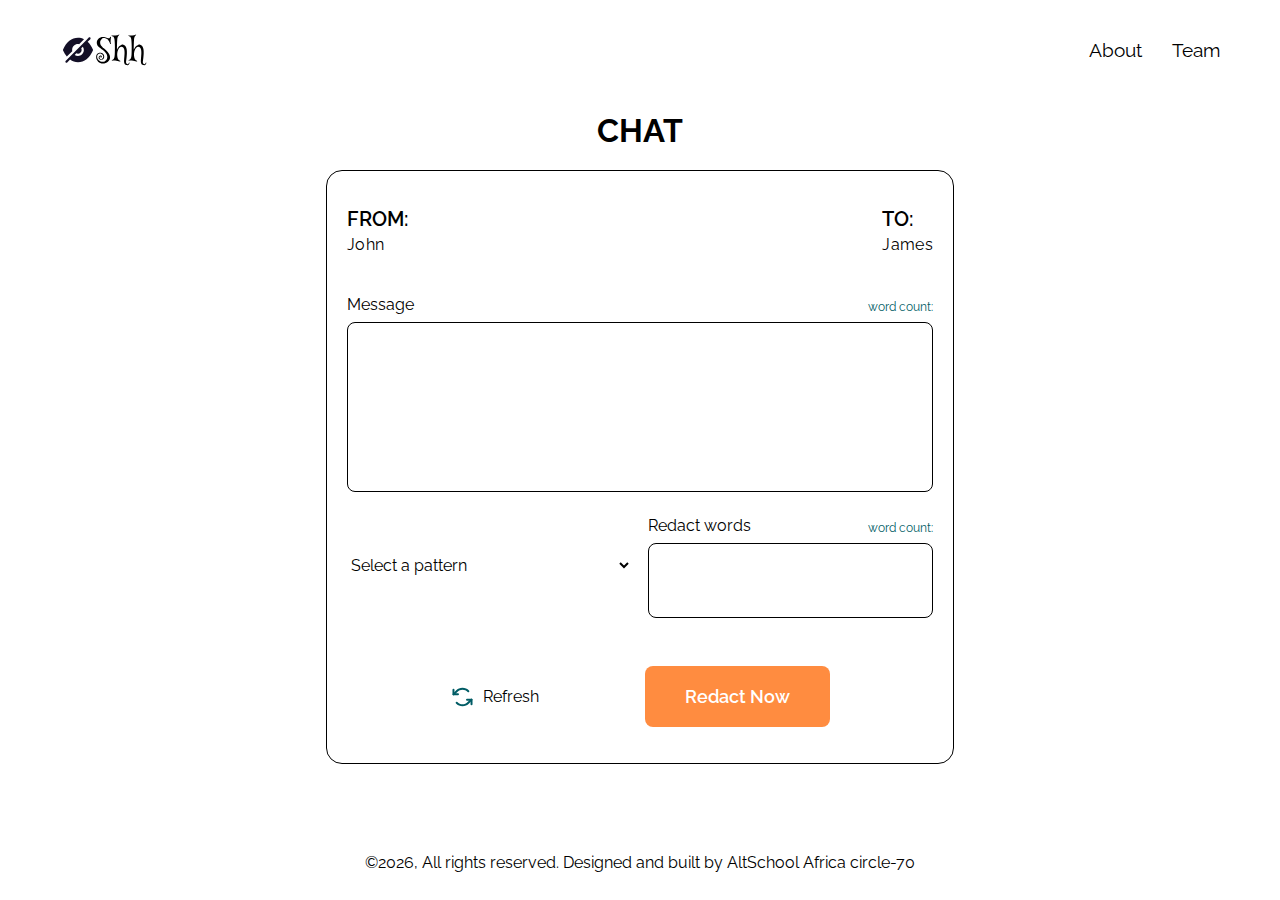
<file: index.html>
<!DOCTYPE html>
<html lang="en">
  <head>
    <meta charset="UTF-8" />
    <meta http-equiv="X-UA-Compatible" content="IE=edge" />
    <meta name="viewport" content="width=device-width, initial-scale=1.0" />
    <link rel="stylesheet" href="style.css" />
    <title>Redact App</title>
  </head>

  <body>
    <div class="section1-container">
      <!-- Paul's code -->
      <!-- LOGO SECTION -->
      <section class="header grid">
        <div class="logo">
          <img src="img/Hide.svg" alt="" />
          <img src="img/logo.svg" alt="" />
        </div>
        <div class="hamburger">
          <div class="line1"></div>
          <div class="line3"></div>
        </div>
        <ul class="nav-list">
          <li class="nav__items main-nav">
            <a href="" class="nav__link">About</a>
          </li>
          <li class="nav__items">
            <a href="team.html" class="nav__link">Team</a>
          </li>
        </ul>
      </section>

      <main class="main">
        <h2 class="section1-header">CHAT</h2>
        <section class="desktop-wrapper">
          <div class="section1-fromto">
            <div class="person1">
              <h5>FROM:</h5>
              <p class="name">John</p>
            </div>
            <div class="person2">
              <h5>TO:</h5>
              <p class="name">James</p>
            </div>
          </div>
          <!--desmond's code  -->
          <section class="input-section">
            <div class="section2-holder">
              <div class="section2-msglabels">
                <label for="message">Message</label>
                <p>word count: <span id="word-count"> 0 </span></p>
              </div>
              <textarea
                name="message"
                id="message"
                class="section2-msgtxt"
                rows="8"
              ></textarea>
            </div>
            <!-- blessing's code -->
            <div class="cols">
              <div class="section2-selectptrn">
                <select name="select a pattern" id="patterns">
                  <option value="none">Select a pattern</option>
                  <option value="??????">Question mark: ????</option>
                  <option value="******">Asterik: ****</option>
                  <option value="++++++">Plus: ++++</option>
                  <option value="$$$$$$">Dollar: $$$$</option>
                  <option value="🤬🤬🤬🤬🤬🤬">Symbol Face: 🤬🤬🤬🤬</option>
                  <option value="💩💩💩💩💩💩">Pile of Poo: 💩💩💩💩</option>
                  <option value="🤡🤡🤡🤡🤡🤡">Pile of Poo: 🤡🤡🤡🤡</option>
                </select>
                <p id="pattern-error"></p>
              </div>
              <div class="section3-holder">
                <div class="section2-msglabels">
                  <label for="redact-words" class="msg">Redact words</label>
                  <p>word count: <span id="redact-count"> 0 </span></p>
                </div>
                <textarea
                  name="redacted-words"
                  id="redacted-words"
                  rows="3"
                ></textarea>
              </div>
            </div>
          </section>
          <!-- <button class="refresh">Refresh</button> -->
          <section class="actions">
            <p class="refresh" id="refresh">
              <img src="./img/ArrowsCounterClockwise.svg" alt="" />
              <span>Refresh</span>
            </p>
            <button id="redactnow-btn" class="redactnow-btn">Redact Now</button>
          </section>
        </section>
      </main>
    </div>
    <footer class="footer">
      <p class="copyright">
        &copy;<span id="year">2020</span>, All rights reserved. Designed and
        built by AltSchool Africa circle-70
      </p>
    </footer>
    <script src="./hamburger.js"></script>
    <script src="./app.js"></script>
  </body>
</html>
</file>
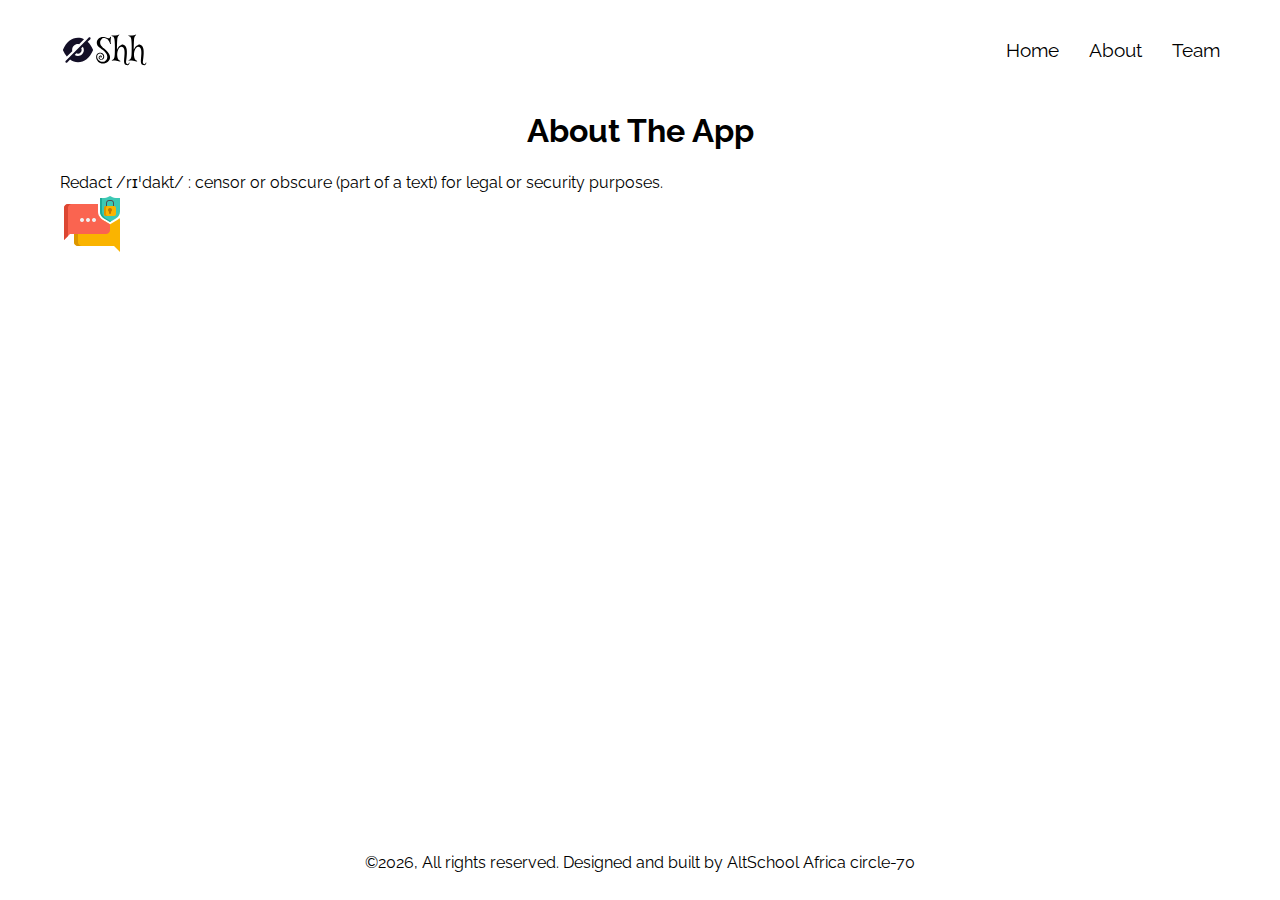
<file: about.html>
<!DOCTYPE html>
<html lang="en">
  <head>
    <meta charset="UTF-8" />
    <meta http-equiv="X-UA-Compatible" content="IE=edge" />
    <meta name="viewport" content="width=device-width, initial-scale=1.0" />
    <title>About|Redact App</title>
    <link rel="stylesheet" href="./style.css" />
  </head>
  <body>
    <div class="wrapper">
      <section class="header grid">
        <div class="logo">
          <img src="img/Hide.svg" alt="" />
          <img src="img/logo.svg" alt="" />
        </div>
        <div class="hamburger">
          <div class="line1"></div>
          <div class="line3"></div>
        </div>
        <ul class="nav-list">
          <li class="nav__items main-nav">
            <a href="index.html" class="nav__link">Home</a>
          </li>
          <li class="nav__items">
            <a href="about.html" class="nav__link active">About</a>
          </li>
          <li class="nav__items">
            <a href="team.html" class="nav__link">Team</a>
          </li>
        </ul>
      </section>
      <section class="main-info">
        <h1 class="head">About The App</h1>

        <section class="content about-content">
          <div class="project__info">
            <p>
              <span class="high">Redact</span>
              <span class="italic">/rɪˈdakt/</span> : censor or obscure (part of
              a text) for legal or security purposes.
            </p>
          </div>
          <div class="project__illustration">
            <img src="./random-image/icons8-encrypted-data-64.png" alt="" />
          </div>
        </section>
      </section>
    </div>
    <footer class="footer">
      <p class="copyright">
        &copy;<span id="year">2020</span>, All rights reserved. Designed and
        built by AltSchool Africa circle-70
      </p>
    </footer>
    <script src="./hamburger.js"></script>
  </body>
</html>
</file>
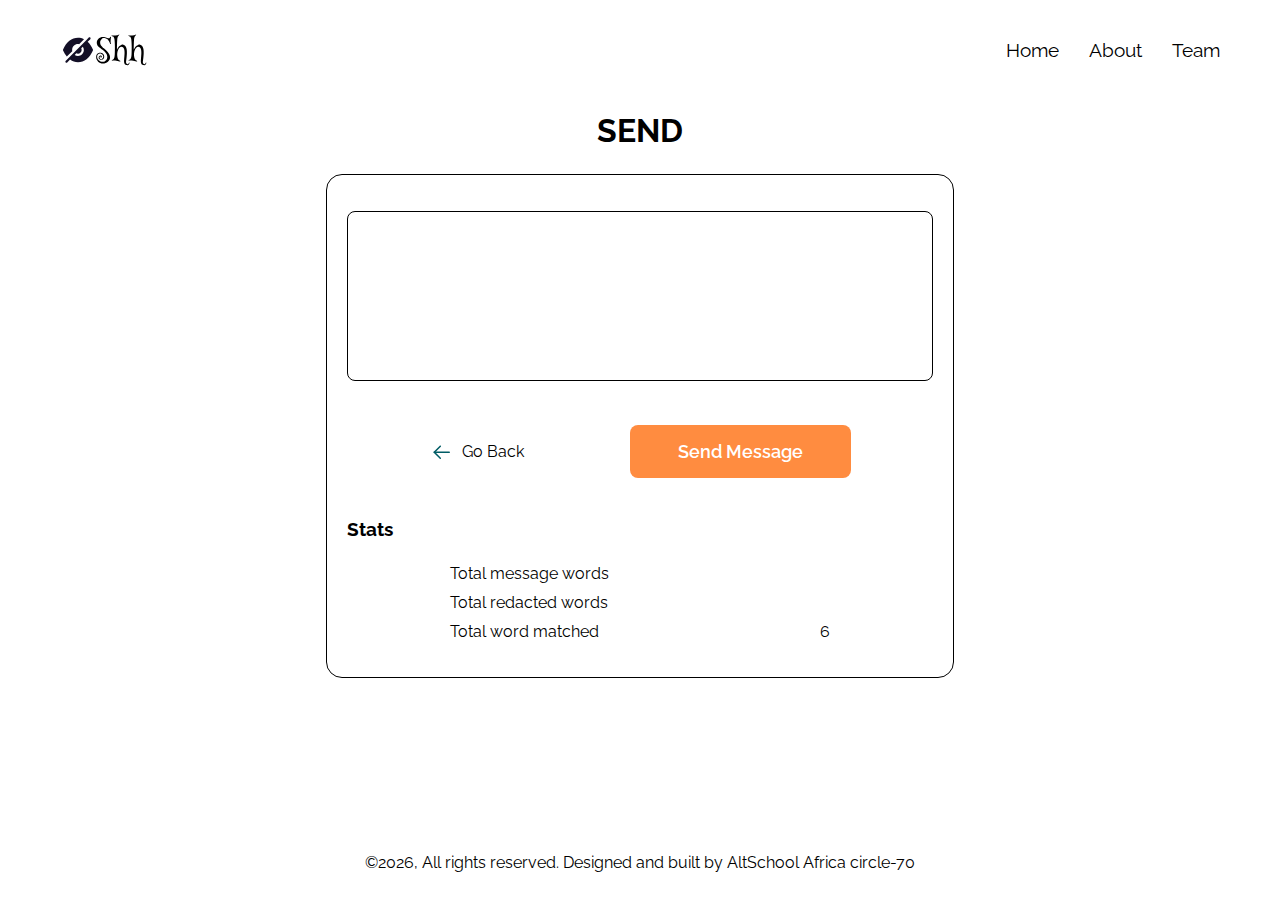
<file: resultpage.html>
<!DOCTYPE html>
<html lang="en">
  <head>
    <meta charset="UTF-8" />
    <meta http-equiv="X-UA-Compatible" content="IE=edge" />
    <meta name="viewport" content="width=device-width, initial-scale=1.0" />
    <title>Document</title>
    <link rel="stylesheet" href="./style.css" />
  </head>
  <body>
    <!-- DavidEBUN's contribution -->
    <div class="section2-container">
      <section class="header grid">
        <div class="logo">
          <img src="img/Hide.svg" alt="" />
          <img src="img/logo.svg" alt="" />
        </div>
        <div class="hamburger">
          <div class="line1"></div>
          <div class="line3"></div>
        </div>
        <ul class="nav-list">
          <li class="nav__items main-nav">
            <a href="index.html" class="nav__link">Home</a>
          </li>
          <li class="nav__items"><a href="" class="nav__link">About</a></li>
          <li class="nav__items"><a href="" class="nav__link">Team</a></li>
        </ul>
      </section>

      <main class="main">
        <h2 class="section1-header my-2">SEND</h2>
        <section class="desktop-wrapper">
          <textarea id="redacted-result" rows="8"></textarea>
          <section class="action2">
            <p class="back" id="sendback-btn">
              <img src="./img/Arrow - Left.svg" alt="" />
              <span>Go Back</span>
            </p>
            <button id="send-btn" class="redactnow-btn send-btn">
              Send Message
            </button>
          </section>
          <div>
            <h3 class="stat-head">Stats</h3>
            <section class="stat-container">
              <div class="stat-word">
                <p>Total message words</p>
                <p id="messageWordNumber">25</p>
              </div>
              <div class="stat-word">
                <p>Total redacted words</p>
                <p id="redactedWordNumber">6</p>
              </div>
              <div class="stat-word">
                <p>Total word matched</p>
                <p id="matchword">6</p>
              </div>
            </section>
          </div>
        </section>
      </main>
      <!-- ENDS HERE -->
    </div>
    <div id="sendContainer" class="sendContainer">
      <div class="popup">
        <img src="img/done.svg" alt="tick-box" />
        <h2>Message Sent!</h2>
      </div>
    </div>
    <footer class="footer">
      <p class="copyright">
        &copy;<span id="year">2020</span>, All rights reserved. Designed and
        built by AltSchool Africa circle-70
      </p>
    </footer>
    <!-- <script>
      const redactedResult = document.getElementById("redacted-result");
      redactedResult.value = "Hello word";
    </script> -->
    <script src="./hamburger.js"></script>
    <script src="./resultpage.js"></script>
  </body>
</html>
</file>
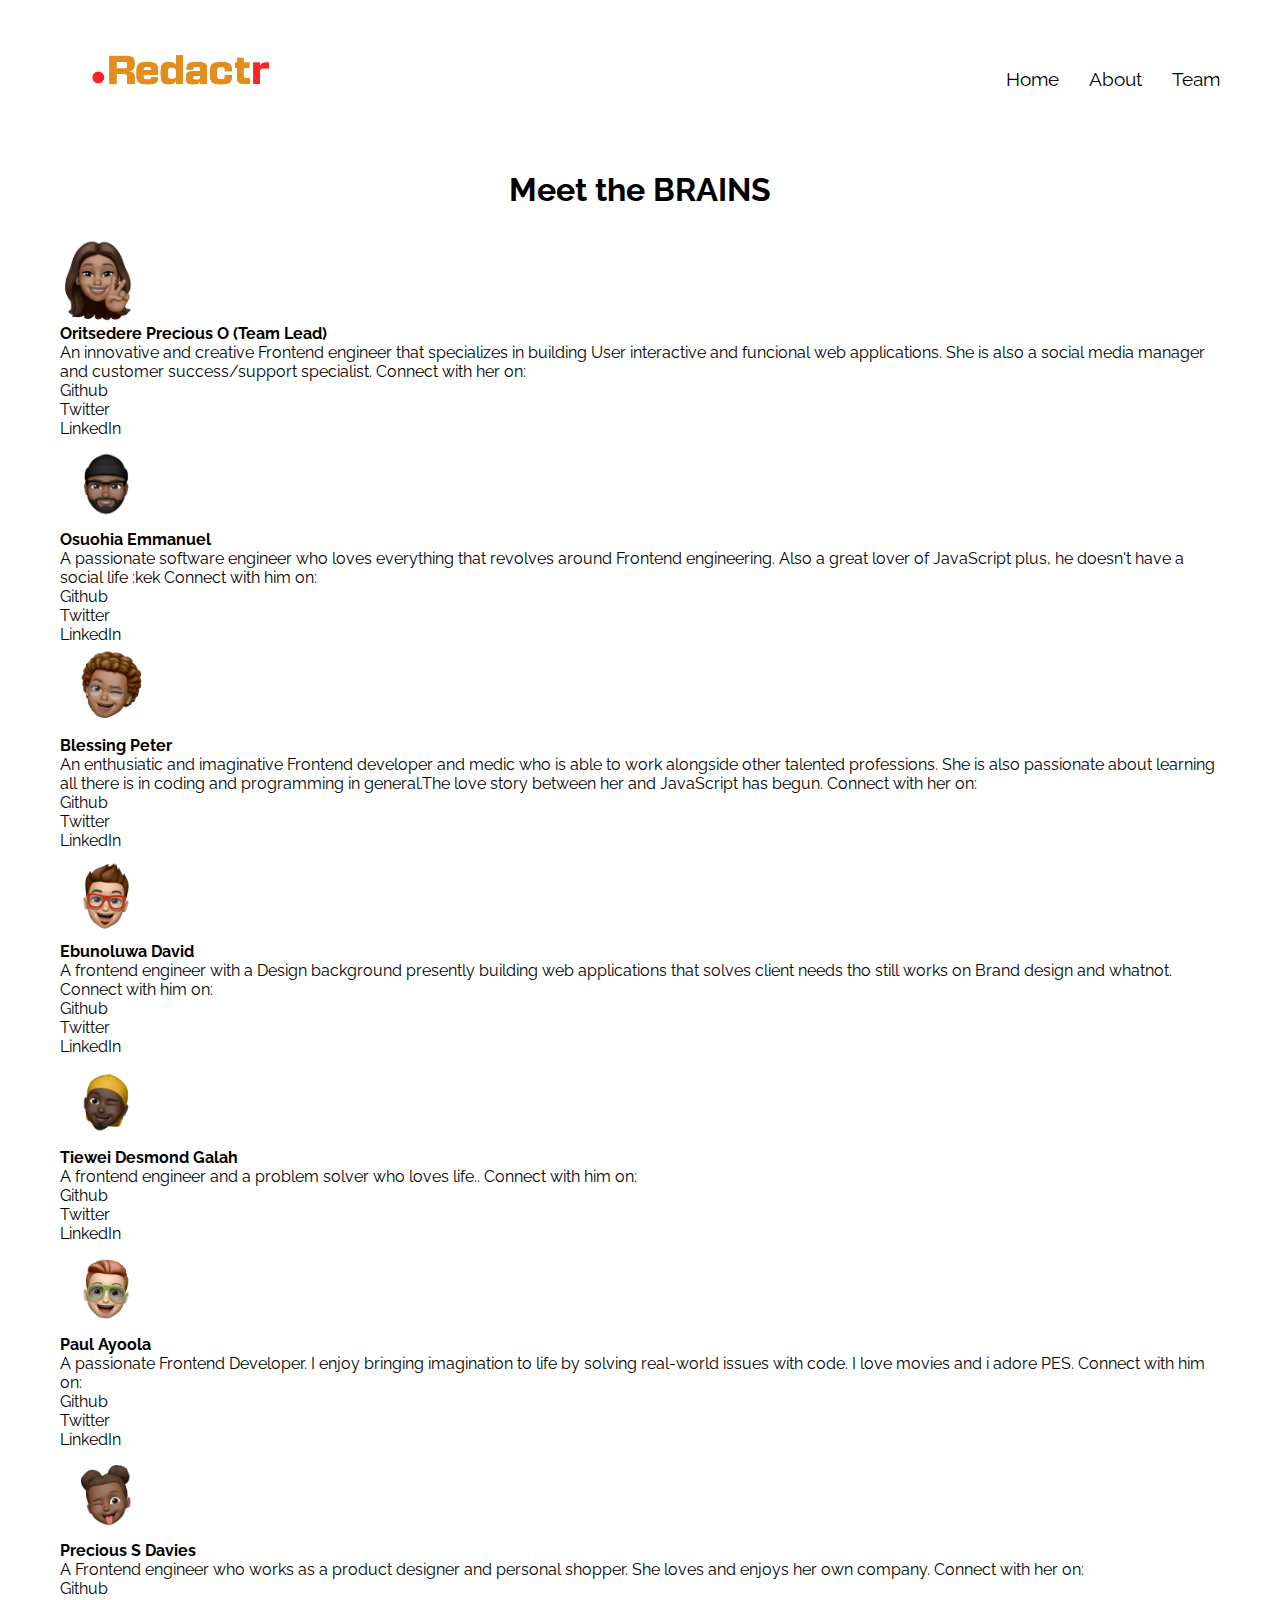
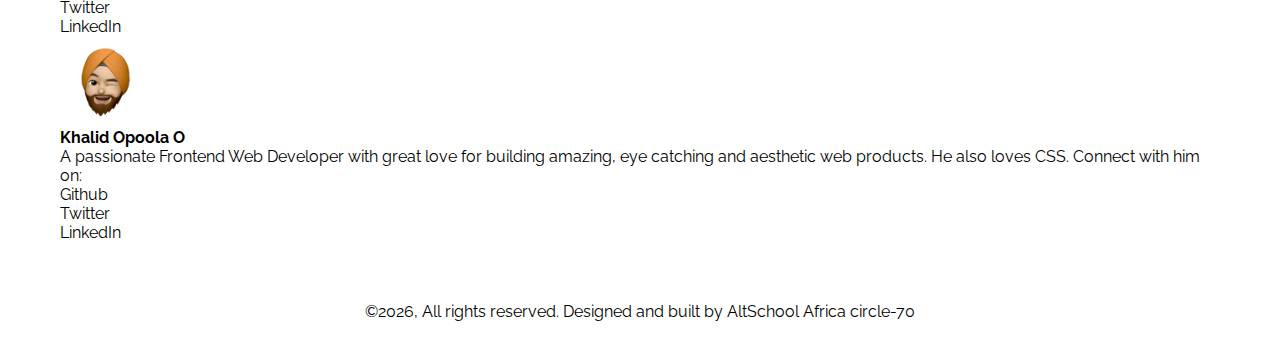
<file: team.html>
<!DOCTYPE html>
<html lang="en">
  <head>
    <meta charset="UTF-8" />
    <meta http-equiv="X-UA-Compatible" content="IE=edge" />
    <meta name="viewport" content="width=device-width, initial-scale=1.0" />
    <title>Meet The Team|Readact App</title>
    <link rel="stylesheet" href="./style.css" />
  </head>
  <body class="teams-page">
    <div class="wrapper">
      <section class="header grid">
        <div class="logo">
          <img src="./random-image/Artboard 1@4x.png" alt="" />

        </div>
        <div class="hamburger">
          <div class="line1"></div>
          <div class="line3"></div>
        </div>
        <ul class="nav-list">
          <li class="nav__items main-nav">
            <a href="index.html" class="nav__link">Home</a>
          </li>
          <li class="nav__items"><a href="about.html" class="nav__link">About</a></li>
          <li class="nav__items"><a href="team.html" class="nav__link active">Team</a></li>
        </ul>
      </section>
      <section class="main-info">
        <h1 class="head">Meet the <span class="header-accent">BRAINS</span></h1>

        <section class="content">
          <ul class="team-list">
            <li class="team__member team__member1">
              <div class="image">
                <img src="./random-image/Memoji.png" alt="" />
              </div>
              <div class="short-words">
                <div class="member__info">
                  <h4 class="team__member-name">
                    Oritsedere Precious O
                    <span class="special_accent">(Team Lead)</span>
                  </h4>
                  <p class="desc">
                    An innovative and creative Frontend engineer that
                    specializes in building User interactive and funcional web
                    applications. She is also a social media manager and
                    customer success/support specialist. Connect with her on:
                  </p>
                </div>
                <ul class="socials">
                      <li class="social github">
                        <a href="https://github.com/PreciousOritsedere">Github</a>
                    </li>
                  </a>
                  <li class="social twitter">
                    <a href="https://twitter.com/pwesh_os">Twitter</a>
                </li>
                  <li class="social linkedin">
                    <a href=" https://www.linkedin.com/in/precious-oritsedere-9ab1841b7">LinkedIn</a>
                </li>
                </ul>
              </div>
            </li>
            <li class="team__member team__member2">
              <div class="image">
                <img src="./random-image/Memoji-18.png" alt="" />
              </div>
              <div class="short-words">
                <div class="member__info">
                  <h4 class="team__member-name">Osuohia Emmanuel</h4>
                  <p class="desc">
                    A passionate software engineer who loves everything that
                    revolves around Frontend engineering. Also a great lover of
                    JavaScript plus, he doesn't have a social life :kek Connect
                    with him on:
                  </p>
                </div>
                <ul class="socials">
                  <li class="social github">
                    <a href="https://www.github.com/josephe44">Github</a>
                  </li>
                  <li class="social twitter">
                    <a href="https://www.twitter.com/Eworld_Tech">Twitter</a>
                  </li>
                  <li class="social linkedin">
                    <a href="https://www.linkedin.com/in/osuohia-emmanuel">LinkedIn</a>
                  </li>
                </ul>
              </div>
            </li>
            <li class="team__member team__member3">
              <div class="image">
                <img src="./random-image/Image.png" alt="" />
              </div>
              <div class="short-words">
                <div class="member__info">
                  <h4 class="team__member-name">Blessing Peter</h4>
                  <p class="desc">
                    An enthusiatic and imaginative Frontend developer and medic
                    who is able to work alongside other talented professions.
                    She is also passionate about learning all there is in coding
                    and programming in general.The love story between her and JavaScript has begun. Connect with her on:
                  </p>
                </div>
                <ul class="socials">
                  <li class="social github">
                    <a href="https://github.com/ble-syn">Github</a>
                  </li>
                  <li class="social twitter">
                    <a href="https://www.twitter.com/ble_syn_">Twitter</a>
                  </li>
                  <li class="social linkedin">
                    <a href="https://www.linkedin.com/in/blessing-peter-3a48931a9">LinkedIn</a>
                  </li>
                </ul>
              </div>
            </li>
            <li class="team__member team__member4">
              <div class="image">
                <img src="./random-image/Avatar-12.png" alt="" />
              </div>
              <div class="short-words">
                <div class="member__info">
                  <h4 class="team__member-name">Ebunoluwa David</h4>
                  <p class="desc">
                    A frontend engineer with a Design background presently
                    building web applications that solves client needs tho still
                    works on Brand design and whatnot. Connect with him on:
                  </p>
                </div>
                <ul class="socials">
                  <li class="social github">
                    <a href="https://github.com/DAVIDEbun">Github</a>
                  </li>
                  <li class="social twitter">
                    <a href="https://twitter.com/Seedage_gfx">Twitter</a>
                  </li>
                  <li class="social linkedin">
                    <a href="www.linkedin.com/in/ebunseedage">LinkedIn</a>
                  </li>
                </ul>
              </div>
            </li>
            <li class="team__member team__member5">
              <div class="image">
                <img src="./random-image/Avatar-33.png" alt="" />
              </div>
              <div class="short-words">
                <div class="member__info">
                  <h4 class="team__member-name">Tiewei Desmond Galah</h4>
                  <p class="desc">
                    A frontend engineer and a problem solver who loves life..
                    Connect with him on:
                  </p>
                </div>
                <ul class="socials">
                  <li class="social github">
                    <a href="https://github.com/descodd">Github</a>
                </li>
                  <li class="social twitter">
                    <a href="https://twitter.com/iam_blaqshaq.">Twitter</a>
                  </li>
                  <li class="social linkedin">
                    <a href="https://www.linkedin.com/in/galah-desmond-tiewei-99a042249">LinkedIn</a>
                  </li>
                </ul>
              </div>
            </li>
            <li class="team__member team__member6">
              <div class="image">
                <img src="./random-image/Avatar-10.png" alt="" />
              </div>
              <div class="short-words">
                <div class="member__info">
                  <h4 class="team__member-name">Paul Ayoola</h4>
                  <p class="desc">
                    A passionate Frontend Developer. I enjoy bringing imagination to life by solving real-world issues with code. I love movies and i adore PES. Connect with him on:
                  </p>
                </div>
                <ul class="socials">
                  <li class="social github">
                    <a href="https://github.com/Ayopal">Github</a>
                  </li>
                  <li class="social twitter">
                    <a href="https://twitter.com/ayopau">Twitter</a>
                  </li>
                  <li class="social linkedin">
                    <a href="https://www.linkedin.com/in/paul-ayoola-7129a714b">LinkedIn</a>
                </li>
                </ul>
              </div>
            </li>
            <li class="team__member team__member7">
              <div class="image">
                <img src="./random-image/Avatar-22.png" alt="" />
              </div>
              <div class="short-words">
                <div class="member__info">
                  <h4 class="team__member-name">Precious S Davies</h4>
                  <p class="desc">
                    A Frontend engineer who works as a product designer and personal shopper. She loves and enjoys her own company. Connect with her on:
                  </p>
                </div>
                <ul class="socials">
                  <li class="social github">
                    <a href="https://github.com/Preshique">Github</a>
                  </li>
                  <li class="social twitter">
                    <a href="https://www.twitter.com/pre-davies">Twitter</a>
                  </li>
                  <li class="social linkedin">
                    <a href="https://www.linkedin.com/in/precious-davies-2943231a8">LinkedIn</a>
                  </li>
                </ul>
              </div>
            </li>
            <li class="team__member team__member8">
              <div class="image">
                <img src="./random-image/Avatar-17.png" alt="" />
              </div>
              <div class="short-words">
                <div class="member__info">
                  <h4 class="team__member-name">Khalid Opoola O</h4>
                  <p class="desc">
                    A passionate Frontend Web Developer with great love for
                    building amazing, eye catching and aesthetic web products.
                    He also loves CSS. Connect with him on:
                  </p>
                </div>
                <ul class="socials">
                  <li class="social github">
                    <a href="https://github.com/Shile01">Github</a>
                  </li>
                  <li class="social twitter">
                    <a href="https://twitter.com/shiley__">Twitter</a>
                </li>
                  <li class="social linkedin">
                    <a href="https://www.linkedin.com/in/khalid-opoola-3668511ba/">LinkedIn</a>
                </li>
                </ul>
              </div>
            </li>
          </ul>
        </section>
      </section>
    </div>
    <footer class="footer">
        <p class="copyright">
            &copy;<span id="year">2020</span>, All rights reserved. Designed and
            built by AltSchool Africa circle-70
        </p>
    </footer>
    <script src="./hamburger.js"></script>
  </body>
</html>
</file>
<file: style.css>
/* Global */
/* @import url("https://fonts.googleapis.com/css2?family=Barlow+Semi+Condensed:wght@500;600&family=Quicksand:wght@400;500;600;700&display=swap"); */
@import url('https://fonts.googleapis.com/css2?family=Raleway:ital,wght@0,400;0,500;0,600;1,700&display=swap');

:root {
  --b-color: #000000;
  --w-color: #ffffff;
}

html {
  scroll-behavior: smooth;
  height: 100%;
}

*, *::before, *::after {
  margin: 0;
  padding: 0;
  box-sizing: border-box;
}

.grid {
  display: grid;
  grid-template-columns: repeat(8, 1fr);
  gap: 20px;
}

ul, a {
  list-style: none;
  text-decoration: none;
  color: currentColor;
}

.footer {
  text-align: center;
  margin-top: auto;
  padding: 0 20px;
  padding-bottom: 28px;
}

img {
  max-width: 100%;
  display: block;
}

body {
  background: var(--w-color);
  /* height: 100vh; */
  font-family: 'Raleway', sans-serif;
  display: flex;
  flex-direction: column;
  gap: 48px;
  min-height: 100%;
  overflow-y: hidden;
}

input,
select,
textarea {
  border: 1px solid black;
  border-radius: 8px;
  width: 100%;
  padding: 8px 16px;
  font-family: inherit;
  font-size: 16px;
  background: none;
  resize: none;
}

input:focus,
select:focus,
textarea:focus {
  outline-color: #005c65;
}

select {
  border: none;
  padding-left: 0;
  padding-right: 0;
}

.logo,.main, .nav-list {
  padding: 0 20px;
}

.header {
  position: relative;
  padding-top: 24px;
  z-index: 3;
}

.nav-bar {
  position: relative;
  align-items: center;
  padding-top: 15px;
}

.logo {
  display: flex;
  grid-column: 1 / span 4;
  letter-spacing: 2px;
  white-space: nowrap;
  align-self: flex-start;
  /* letter-spacing: 8px; */
  /* border: 1px solid rgb(114, 30, 30) */
}

.grid {
  align-items: center;
}

.nav__link {
  position: relative;
  /* text-transform: uppercase; */
  font-size: 1.2rem;
  padding-bottom: 1px;
  color: #fff;
}

.nav__link:hover,
.nav__link:focus {
  outline: none;
}

.nav__link::after {
  content: "";
  position: absolute;
  width: 100%;
  height: 2px;
  background-color: currentColor;
  width: 100%;
  bottom: 0;
  left: 0;
  right: 0;
  transform: scaleX(0);
  transform-origin: right;
  transition: transform 250ms ease;
}

.nav__link:hover::after,
.nav__link:focus::after {
  transform: scaleX(1);
  transform-origin: left;
  outline: none;
}

/* hamburger code */
@media screen and (max-width: 799px) {
  .hamburger {
    /* display: block; */
    position: absolute;
    display: grid;
    cursor: pointer;
    right: 3%;
    top: 69%;
    height: 14px;
    transform: translate(-25%, -50%);
    z-index: 5;
  }



  .hamburger .line1,
  .hamburger .line3 {
    height: 2px;
    background: #000;
    width: 25px;
    border-radius: 1000px;
    transition: 0.8s ease;
  }

  .nav-list {
    position: absolute;
    left: 0;
    right: 0;
    bottom: 0;
    top: 0;
    background-color: black;
    height: 100vh;
    width: 100vw;
    z-index: 4;
    flex-direction: column;
    clip-path: circle(50px at 90% -20%);
    -webkit-clip-path: circle(50px at 90% -10%);
    transition: all 0.8s ease-out;
    pointer-events: none;
    /* padding-top: 20em; */
    /* padding: 0 0.9vw; */
    justify-content: center;
    align-items: center;
  }

  .nav-list>*+* {
    margin-top: 40px;
  }

  .nav-list.open {
    clip-path: circle(1000px at 90% -10%);
    -webkit-clip-path: circle(1000px at 90% -10%);
    pointer-events: all;
  }

  .toggle .line1 {
    transform: rotate(-45deg) translate(-6px, 6px);
    background-color: white;
    border-radius: 100px;
  }

  .toggle .line3 {
    transform: rotate(45deg) translate(2px, 1px);
    background-color: white;
    border-radius: 100px;
  }
}

.desktop-wrapper {
  width: 100%;
  max-width: 628px;
  margin: 0 auto;
}

.section1-container,
.section2-container, .wrapper {
  /* padding: 0px 20px 0 20px; */
  max-width: 1200px;
  width: 100%;
  margin: 0 auto;
}

.section1-header {
  font-style: normal;
  font-weight: 700;
  font-size: 32px;
  line-height: 38px;
  margin-top: 36px;
  text-align: center;
}

.my-2 {
  margin-bottom: 24px;
}

.section1-fromto {
  display: flex;
  align-items: center;
  justify-content: space-between;
  margin-top: 28px;
}

.person1,
.person2 {
  display: grid;
  gap: 4px;
}

h5 {
  font-style: Medium;
  font-weight: 600;
  font-size: 20px;
  line-height: 24px;
  color: var(--b-color);
}

.input-section {
  display: grid;
  gap: 16px;
  margin-top: 40px;
}

.cols {
  display: grid;
  gap: 16px;
}

.name {
  font-size: 16px;
  line-height: 20px;
  letter-spacing: 0.02em;
  color: var(--b-color);
}

/* SECTION2, DESMOND START  HERE, INCLUDE SECTION2 IN ALL OF YOUR CLASSES NAME -->
start here */

.section2-holder,
.section3-holder {
  display: grid;
  gap: 8px;
}

.section2-msg {
  display: flex;
  align-items: center;
  justify-content: space-between;
}

.section2-msglabels {
  display: flex;
  justify-content: space-between;
  align-items: end;
  font-size: 16px;
  color: black;
}

.section2-msglabels p {
  font-size: 12px;
  color: #005c65;
}

.section2-selectptrn {
  display: grid;
  align-content: center;
  gap: 4px;
  /* justify-content: space-between; */
}

.labels {
  display: flex;
  justify-content: space-between;
}

.labels p {
  color: #005c65;
}

.actions {
  display: flex;
  justify-content: center;
  align-items: center;
  margin-top: 48px;
  justify-content: space-between;
}

.action2 {
  display: flex;
  justify-content: space-between;
  align-items: center;
  margin-top: 40px;
  /* gap: 106px; */
}

/* .refresh {
  display: none;
} */

.refresh {
  display: grid;
  grid-template-columns: auto auto;
  gap: 8px;
  align-items: center;
}

.refresh:hover {
  /* transform: scale(1.01); */
  cursor: pointer;
}


.redactnow-btn {
  background-color: #ff8c40;
  border: none;
  padding: 20px 40px;
  text-align: center;
  font-size: 18px;
  border-radius: 8px;
  color: #fff;
  font-weight: 600;
  transition: background 600ms;
  cursor: pointer;
  display: grid;
  font-family: inherit;
  place-content: center;
}

/* .redactnow-btn2 {
  width: 228px;
} */

.loader {
  pointer-events: none;
  width: 36px;
  height: 36px;
  border-radius: 50%;
  border: 4px solid transparent;
  border-top-color: #ff8c40;
  animation: roll 800ms ease infinite;
}

/* animation */
@keyframes roll {
  0% {
    transform: rotate(0turn)
  }
  100% {
    transform: rotate(1turn)
  }
}

.send-btn {
  padding: 16px 48px;
}

.redactnow-btn:hover {
  background: #fff;
  color: #ff8c40;
  outline: 1px solid #ff8c40;
}

.textbox {
  min-height: 150px;
  padding: 5px;
  margin-bottom: 25px;
  width: 300px;
  font-size: 13px;
  border: 1px solid black;
  border-radius: 8px;
}

.back {
  display: grid;
  grid-template-columns: auto auto;
  gap: 8px;
  align-items: center;
  cursor: pointer;
}
/* ENDS HERE */

/* Josephe44 Contribution */
.stat-head {
  text-align: left;
  margin-top: 40px;
}

.stat-container {
  display: grid;
  grid-template-columns: 1fr;
  gap: 10px;
  margin-top: 24px;
}

.stat-word {
  display: flex;
  align-items: center;
  justify-content: space-between;
}

/* Josephe44 Contribution Ends Here */

/* style pattern error */
#pattern-error {
  color: red;
  font-weight: 500;
}

/* style for send message */
/* modal ui */
.sendContainer {
  position: absolute;
  top: 50%;
  left: 50%;
  width: 80%;
  height: 332px;
  display: none;
  text-align: center;
  color: #fff;
  font-size: 32px;
  border-radius: 20px;
  padding: 0 30px 30px;
  background-color: #FF8C3F;
  box-shadow:  0 2px 5px rgba(0, 0, 0, 0.4);
  transform: translate(-50%, -50% );
}
.popup{
  display: flex;
  flex-direction: column;
  justify-content: center;
  align-items: center;
  gap: 16px;
}

/* teams page design */
.teams-page {
  overflow-y: visible !important;
}

.main-info {
  padding: 0 20px;
  padding-top: 36px;
  padding-bottom: 40px;
}

.head {
  text-align: center;
}

.content {
  padding-top: 24px;
}

.image {
  width: 92px;
  height: 92px;
  /* padding: 4px; */
  border-radius: 4px;
  /* border: 1px solid black; */
  text-align: center;
  /* background-color: #FFE6E6; */
}

/* Precious code starts here */
@media (min-width: 800px) {
  .logo {
      grid-column: 1/ 3;
      padding: 0.5rem 1.25rem;
    }

    body {
      gap: 20px;
    }

    .nav-list {
      display: flex;
      gap: 30px;
      /* align-content: center; */
      font-size: 1rem;
      grid-column: 3 / -1;
      transition: font-weight 250ms ease;
      /* width: 100%; */
    }

    .nav__link::after {
      display: none;
    }

    .nav__items {
      position: relative;
      padding-bottom: 1px;
    }

    .nav__items:hover, .nav__items:hover .nav__link {
      color: #005c65;
      font-weight: 600;
    }

    .nav__items::after {
      content: "";
      position: absolute;
      width: 100%;
      height: 1px;
      background-color: currentColor;
      width: 100%;
      bottom: 0;
      left: 0;
      right: 0;
      transform: scaleX(0);
      border-radius: 1000px;
      transform-origin: right;
      transition: transform 250ms ease;
    }

    .nav__items:hover::after,
    .navs:focus::after {
      transform: scaleX(1);
      transform-origin: left;
      outline: none;
    }

  .main-nav {
    margin-left: auto;
  }

  .hamburger {
    display: none;
  }

  .nav__link,
  .resume {
    color: #000;
  }

  .desktop-wrapper {
    border: 1px solid #000000;
    padding: 36px 20px;
    border-radius: 16px;
    margin-top: 20px;
  }

  .section1-fromto {
    margin: 0;
  }

  .cols {
    grid-template-columns: repeat(2, 1fr);
    align-items: center;
  }

  .input-section {
    gap: 24px;
  }

  .action2, .actions {
    justify-content: center;
    gap: 106px;
  }

  .stat-word {
    width: 380px;
    margin-left: auto;
    margin-right: auto;
  }
  .sendContainer {
    width: 410px;
  }
}
/* Precious ends here */
</file>
